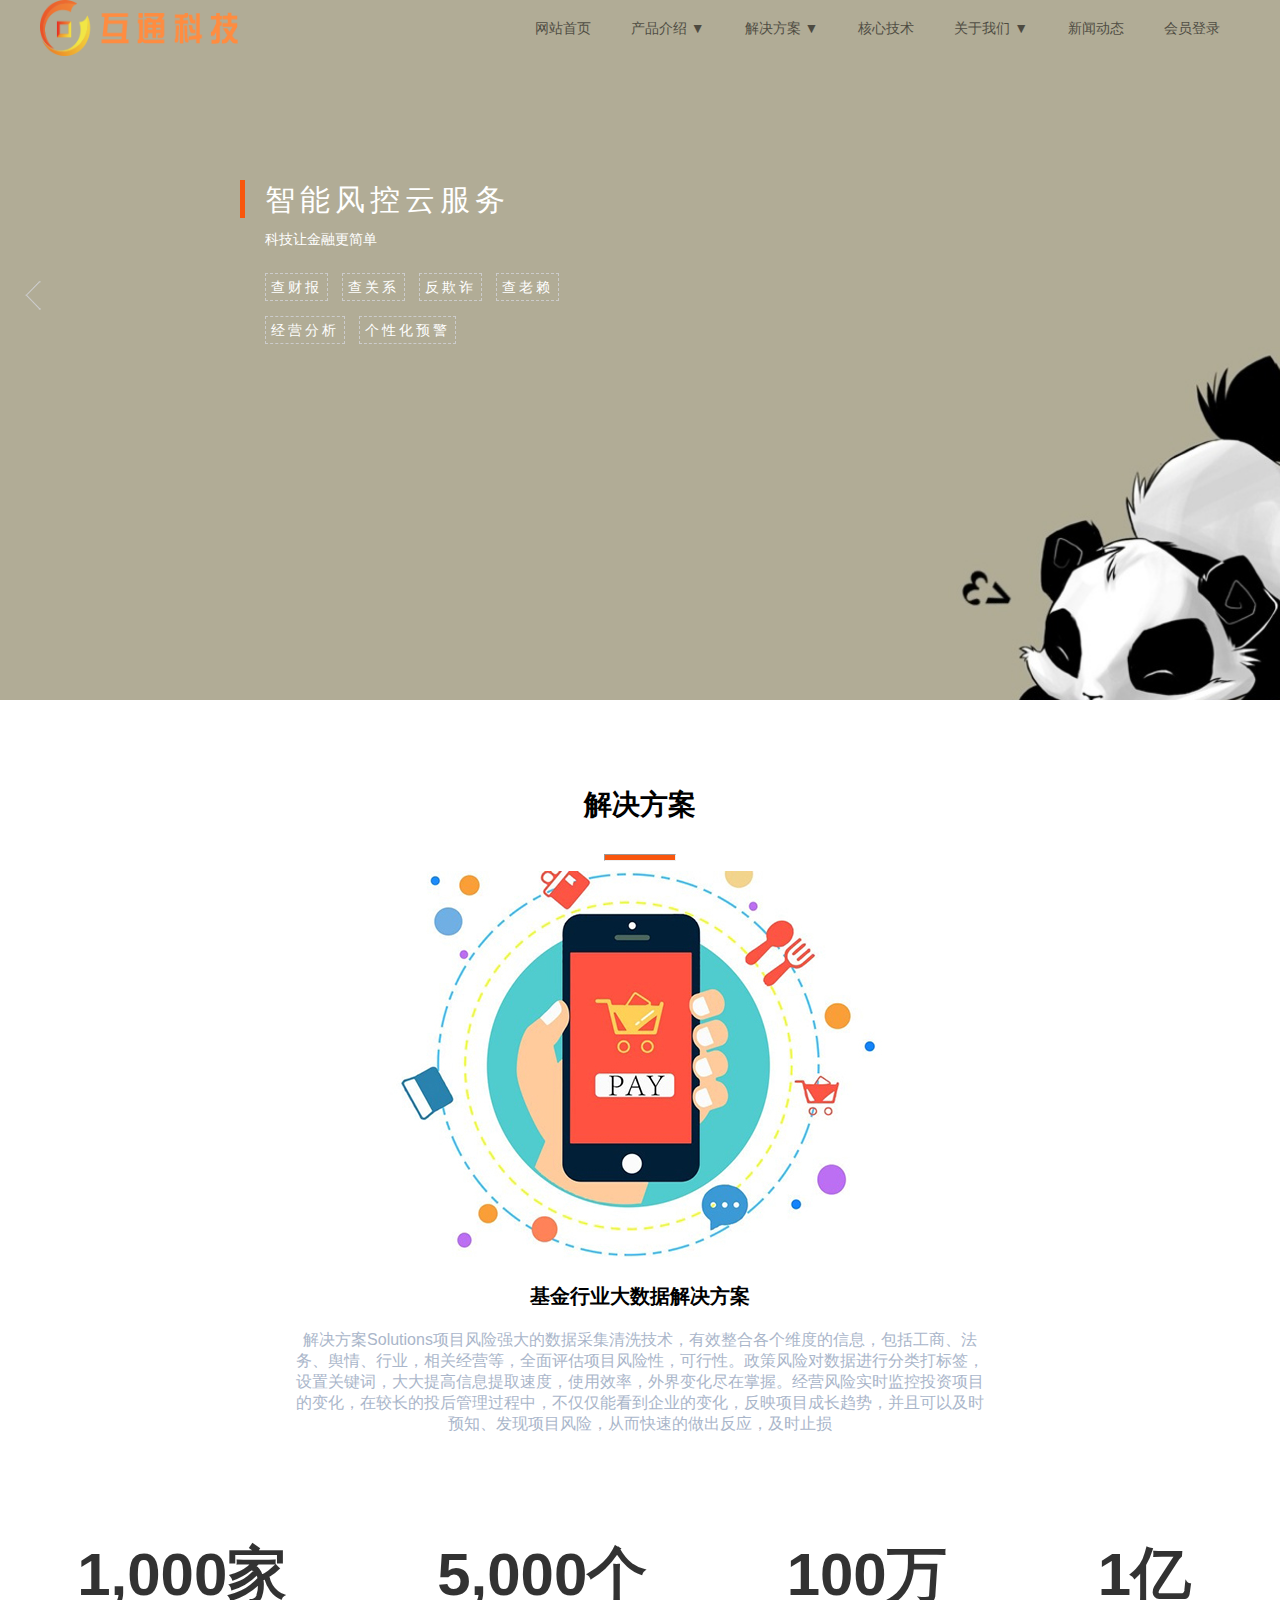
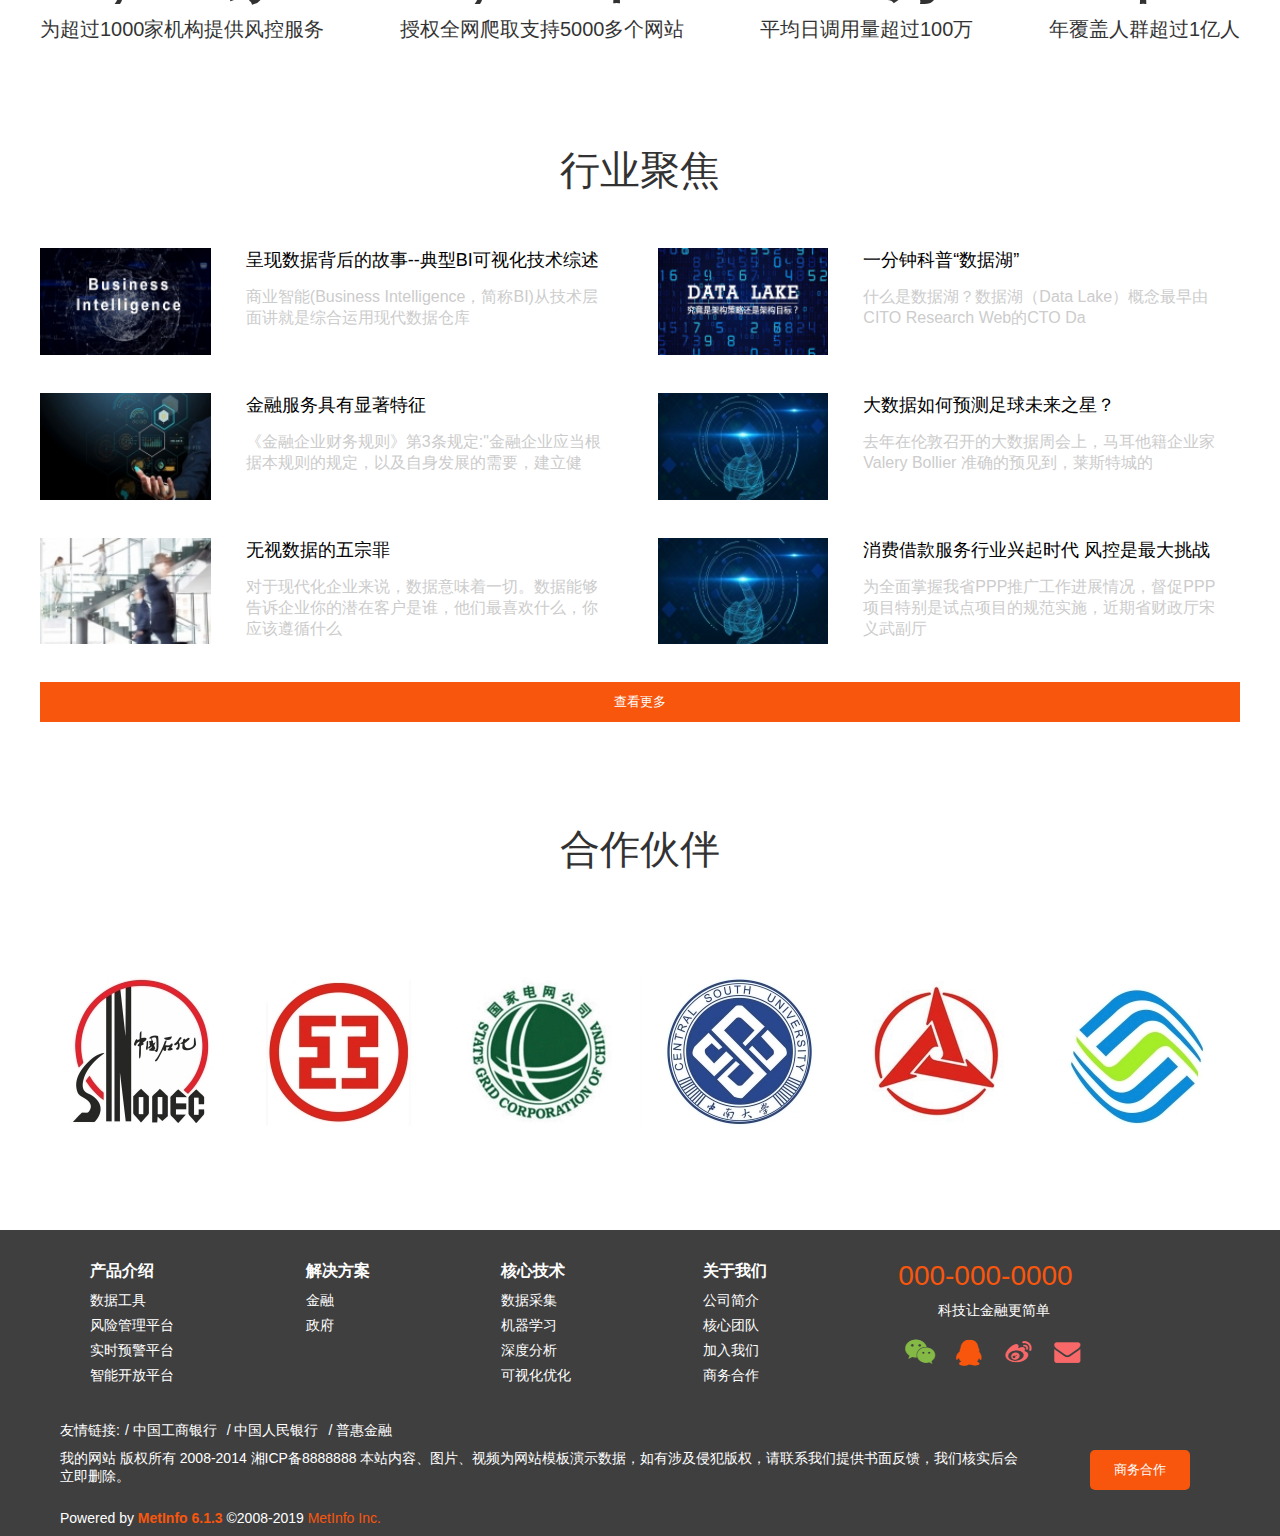
<file: index.html>
<!DOCTYPE html>
<html lang="en">
<head>
    <meta charset="UTF-8">
    <meta name="viewport" content="width=device-width, initial-scale=1.0">
    <meta http-equiv="X-UA-Compatible" content="ie=edge">
    <title>互通科技</title>
    <link rel="icon" href="./images/page_logo.png" type="images">
    <!-- <link rel="stylesheet" href="./css/style.css"> -->
    <link rel="stylesheet" href="./css/finance.css">
    <link rel="stylesheet" href="./css/index.css">
    <link rel="stylesheet" href="https://use.fontawesome.com/releases/v5.7.2/css/all.css" integrity="sha384-fnmOCqbTlWIlj8LyTjo7mOUStjsKC4pOpQbqyi7RrhN7udi9RwhKkMHpvLbHG9Sr" crossorigin="anonymous">
  
</head>
<body>
    <div class="headerbg">
        <div class="poster-main">
            <a href="javascript:;" id="prev"><img src="./images/left.png" alt="left.png"></a>
            <a href="javascript:;" id="next"><img src="./images/right.png" alt="right.png"></a>
            <ul>
                <li><img src="./images/banner_01.jpg" alt="banner_01.jpg"></li>
                <li><img src="./images/banner_02.jpg" alt="banner_02.jpg"></li>
                <li><img src="./images/banner_03.jpg" alt="banner_03.jpg"></li>
                <li><img src="./images/banner_04.jpg" alt="banner_04.jpg"></li>
                <li><img src="./images/banner_05.jpg" alt="banner_05.jpg"></li>
            </ul>
        </div>
    </div>
    <!-- <div id="left"><img src="./images/left.png" alt="left.png"></div>
    <div id="right"><img src="./images/right.png" alt="right.png"></div> -->
    <div id="shade"></div>
    <div class="usercenter">
        <div class="usercenter_01"><img src="./images/usercenter.jpg" alt="usercenter.jpg"></div>
        <div class="usercenter_02">
            <div id="turnoff"><img src="./images/turnoff.png" alt="/turnoff.png"></div>
            <form action="./user.html" method="GET">
                <img src="./images/logo.png" alt="logo.png">
                <h1>会员登录</h1>
                <p><input type="text" name="username" placeholder="请输入手机号/邮箱/互通账号" id="use"></p><small>用户名不能为空</small><small>用户名须在6-20个字符之间</small><small>用户名格式不对，须由字母开头</small>
                <p><input type="password" name="password" placeholder="请输入密码" id="pwd"><small>密码不能为空</small></p>
                <button type="submit">登录</button>
            </form>
        </div>
    </div>
    <div id="wrapper">
        <div class="header">
            <div class="logo"><img src="./images/logo.png" alt="logo.png"></div>
            <div class="nav">
                <ul class="nav_01">
                    <li class="sel"><a href="./index.html">网站首页</a></li>
                    <li class="sel">
                        <a href="./product.html">产品介绍</a>
                        <ul class="list_01">
                            <li><a href="#">数据工具</a></li>
                            <li><a href="#">风险管理平台</a></li>
                            <li><a href="#">实时预警平台</a></li>
                            <li><a href="#">智能开放平台</a></li>
                        </ul>                       
                    </li>
                    <li class="sel">
                        <a href="./solution.html">解决方案</a>
                        <ul class="list_02">
                            <li><a href="#">金融</a></li>
                            <li><a href="#">政府</a></li>
                        </ul>        
                    </li>
                    <li class="sel"><a href="./core.html">核心技术</a></li>
                    <li class="sel">
                        <a href="./aboutus.html">关于我们</a>
                        <ul class="list_01">
                            <li><a href="#">公司简介</a></li>
                            <li><a href="#">核心团队</a></li>
                            <li><a href="#">加入我们</a></li>
                            <li><a href="#">商务合作</a></li>
                        </ul>      
                    </li>
                    <li class="sel"><a href="./new.html">新闻动态</a></li>
                    <li id="userlogin" class="sel"><a href="#">会员登录</a></li>
                </ul>
            </div>
        </div>
        <div class="main">
            <div class="inner">
                <p class="inner_01"><span class="line">线条</span>智能风控云服务</p>
                <p class="inner_02">科技让金融更简单</p>
                <p class="inner_03">
                    <a href="#">查财报</a>
                    <a href="#">查关系</a>
                    <a href="#">反欺诈</a>
                    <a href="#">查老赖</a>
                </p>
                <p class="inner_04">
                    <a href="#">经营分析</a>
                    <a href="#">个性化预警</a> 
                </p>
            </div>
        </div>
        <div class="hot">
            <h1>解决方案</h1>
            <hr class="hot_hr">
            <img src="./images/pic_01.jpg" alt="/pic_01.jpg">
            <h4>基金行业大数据解决方案</h4>
            <p>解决方案Solutions项目风险强大的数据采集清洗技术，有效整合各个维度的信息，包括工商、法务、舆情、行业，相关经营等，全面评估项目风险性，可行性。政策风险对数据进行分类打标签，设置关键词，大大提高信息提取速度，使用效率，外界变化尽在掌握。经营风险实时监控投资项目的变化，在较长的投后管理过程中，不仅仅能看到企业的变化，反映项目成长趋势，并且可以及时预知、发现项目风险，从而快速的做出反应，及时止损</p>
        </div>
        <div class="data">
            <div>
                <h1>1,000家</h1>
                <p>为超过1000家机构提供风控服务</p>
            </div>

            <div>
                <h1>5,000个</h1>
                <p>授权全网爬取支持5000多个网站</p>
            </div>
            <div>
                <h1>100万</h1>
                <p>平均日调用量超过100万</p>
            </div>
            <div>
                <h1>1亿</h1>
                <p>年覆盖人群超过1亿人</p>
            </div>  
        </div>
        <div class="infor">
            <h2>行业聚焦</h2>
            <div class="infor_1">
                <div class="infor_01"><a href="#"><img src="./images/infor_01.png" alt="infor_01.png">
                </a></div>
                <div class="infor_02">
                    <h4><a href="#">呈现数据背后的故事--典型BI可视化技术综述</a></h4>
                    <p>商业智能(Business Intelligence，简称BI)从技术层面讲就是综合运用现代数据仓库</p>
                </div>
                <div class="infor_03"><a href="#"><img src="./images/infor_02.png" alt="infor_02.png">
                </a></div>
                <div class="infor_04">
                    <h4><a href="#">一分钟科普“数据湖”</a></h4>
                    <p> 什么是数据湖？数据湖（Data Lake）概念最早由CITO Research Web的CTO Da</p>
                </div>
                <div class="infor_05"><a href="#"><img src="./images/infor_03.png" alt="infor_03.png">
                </a></div>
                <div class="infor_06">
                    <h4><a href="#">金融服务具有显著特征</a></h4>
                    <p> 《金融企业财务规则》第3条规定:"金融企业应当根据本规则的规定，以及自身发展的需要，建立健</p>
                </div>
                <div class="infor_07"><a href="#"><img src="./images/infor_04.png" alt="infor_04.png">
                </a></div>
                <div class="infor_08">
                    <h4><a href="#">大数据如何预测足球未来之星？</a></h4>
                    <p>去年在伦敦召开的大数据周会上，马耳他籍企业家 Valery Bollier 准确的预见到，莱斯特城的</p>
                </div>
                <div class="infor_09"><a href="#"><img src="./images/infor_05.png" alt="infor_05.png">
                </a></div>
                <div class="infor_10">
                    <h4><a href="#">无视数据的五宗罪</a></h4>
                    <p>对于现代化企业来说，数据意味着一切。数据能够告诉企业你的潜在客户是谁，他们最喜欢什么，你应该遵循什么</p>
                </div>
                <div class="infor_11"><a href="#"><img src="./images/infor_06.png" alt="infor_06.png">
                </a></div>
                <div class="infor_12">
                    <h4><a href="#"> 消费借款服务行业兴起时代 风控是最大挑战 </a></h4>
                    <p>为全面掌握我省PPP推广工作进展情况，督促PPP项目特别是试点项目的规范实施，近期省财政厅宋义武副厅</p>
                </div>
            </div>
            <button class="btn">查看更多</button>
        </div>
        <div class="par">
            <h2>合作伙伴</h2>
            <div class="icon">
                <a href=""><img src="./images/icon_01.jpg" alt="icon_01.jpg"></a>
                <a href=""><img src="./images/icon_02.jpg" alt="icon_02.jpg"></a>
                <a href=""><img src="./images/icon_03.jpg" alt="icon_03.jpg"></a>
                <a href=""><img src="./images/icon_04.jpg" alt="icon_04.jpg"></a>
                <a href=""><img src="./images/icon_05.jpg" alt="icon_05.jpg"></a>
                <a href=""><img src="./images/icon_06.jpg" alt="icon_06.jpg"></a>
            </div>
        </div>
    </div>
    <footer>
        <div class="footer_cont">
            <div class="footer_cont01">
                <div class="footer_contbg">
                    <div>
                        <h3><a href="#">产品介绍</a></h3>
                        <ul>
                            <li><a href="#">数据工具</a></li>
                            <li><a href="#">风险管理平台</a></li>
                            <li><a href="#">实时预警平台</a></li>
                            <li><a href="#">智能开放平台</a></li>
                        </ul>
                    </div>
                    <div>
                        <h3><a href="#">解决方案</a></h3>
                        <ul>
                            <li><a href="#">金融</a></li>
                            <li><a href="#">政府</a></li>
                        </ul>
                    </div>
                    <div>
                        <h3><a href="#">核心技术</a></h3>
                        <ul>
                            <li><a href="#">数据采集</a></li>
                            <li><a href="#">机器学习</a></li>
                            <li><a href="#">深度分析</a></li>
                            <li><a href="#">可视化优化</a></li>
                        </ul>
                    </div>
                    <div>
                        <h3><a href="#">关于我们</a></h3>
                        <ul>
                            <li><a href="#">公司简介</a></li>
                            <li><a href="#">核心团队</a></li>
                            <li><a href="#">加入我们</a></li>
                            <li><a href="#">商务合作</a></li>
                        </ul>
                    </div>
                    <div class="cont05">
                        <p class="cont05_01">000-000-0000</p>
                        <p class="cont05_02">科技让金融更简单</p>
                        <p>
                            <a href="#"><img src="./images/wechat.png" alt="wechat.png"></a>
                            <a href="#"><img src="./images/qq.png" alt="qq.png"></a>
                            <a href="#"><img src="./images/sina.png" alt="sina.png"></a>
                            <a href="#"><img src="./images/email.png" alt="email.png"></a>
                        </p>
                    </div>
                </div>
            </div>
            <div class="footer_cont02">
                <div class="cont01">
                    <p>友情链接:<a href="#">/ 中国工商银行</a><a href="#">/ 中国人民银行</a><a href="#">/ 普惠金融</a>
                    </p>
                </div>
                <div class="cont02">
                    <div><p>我的网站 版权所有 2008-2014 湘ICP备8888888	本站内容、图片、视频为网站模板演示数据，如有涉及侵犯版权，请联系我们提供书面反馈，我们核实后会<br>立即删除。</p></div>
                    <div><button>商务合作</button></div>
                </div>
                <div class="cont03"><p>Powered by <span class="cont03_01">MetInfo 6.1.3</span> ©2008-2019  <span class="cont03_02">  MetInfo Inc.</span></p></div>
            </div>
        </div>
    </footer>
</body>
</html>
<script src="./js/finance.js"></script>
<!-- <script src="http://www.jq22.com/jquery/jquery-1.10.2.js"></script> -->
<!-- <script src="./js/Carousel.js"></script> -->
<script src="./js/index.js"></script>
<!-- <script>
$(".poster-main").Carousel("init");

$(".poster-main").Carousel({
"width":1349,		
"height":600,		
"posterWidth":1349,
"posterHeight":600,
"scale":0.7,		
"speed": 1500,	
"autoPlay":true,	
"delay":1000,	
"verticalAlign":"middle"	
});  
</script> -->
</file>
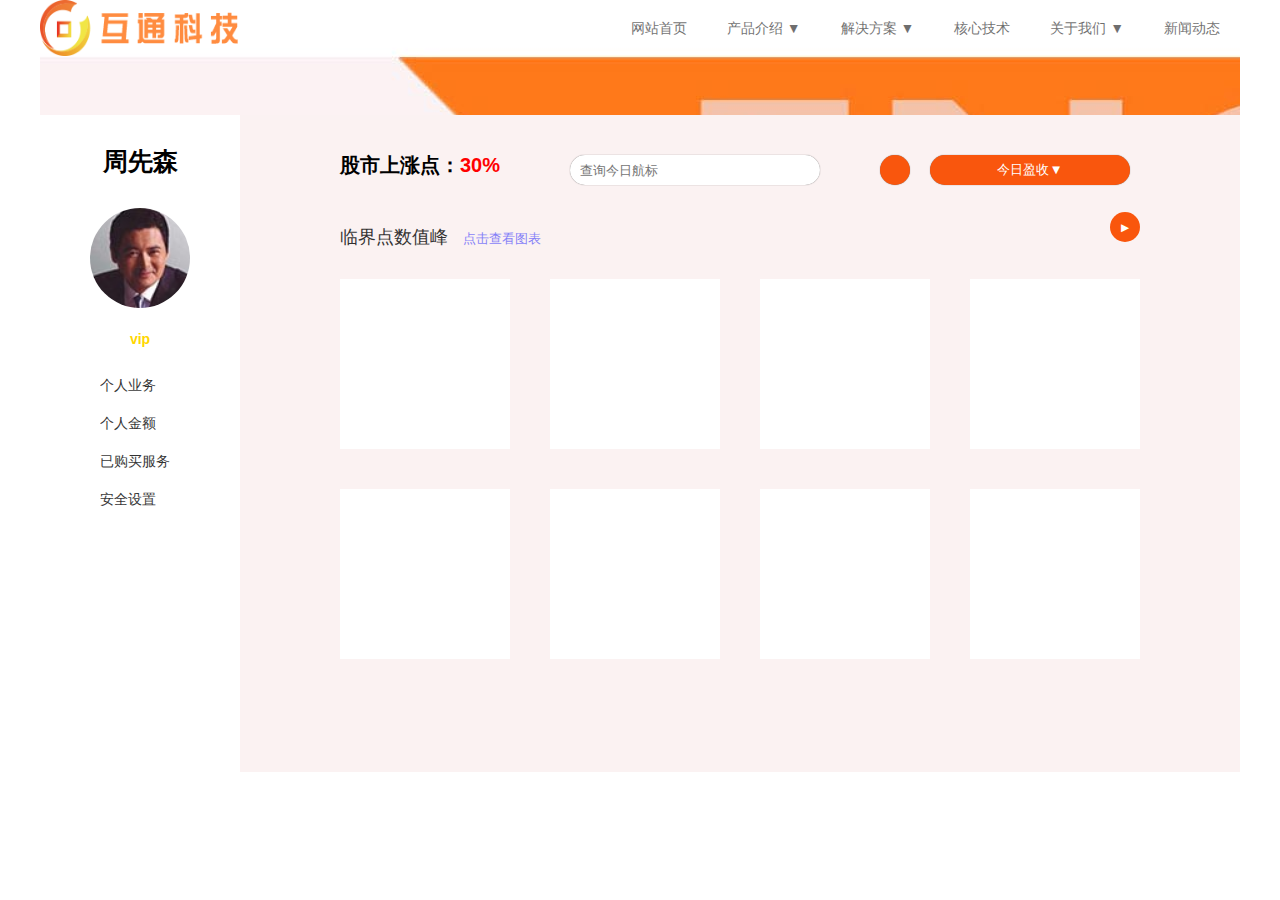
<file: user.html>
<!DOCTYPE html>
<html lang="en">

<head>
    <meta charset="UTF-8">
    <meta name="viewport" content="width=device-width, initial-scale=1.0">
    <meta http-equiv="X-UA-Compatible" content="ie=edge">
    <title>用户中心</title>
    <link rel="icon" href="./images/page_logo.png" type="images">
    <link rel="stylesheet" href="https://use.fontawesome.com/releases/v5.7.2/css/all.css" integrity="sha384-fnmOCqbTlWIlj8LyTjo7mOUStjsKC4pOpQbqyi7RrhN7udi9RwhKkMHpvLbHG9Sr"
        crossorigin="anonymous">
    <link rel="stylesheet" href="./css/finance.css">
    <link rel="stylesheet" href="./css/product.css">
    <link rel="stylesheet" href="./css/solution.css">
    <link rel="stylesheet" href="./css/core.css">
    <link rel="stylesheet" href="./css/aboutus.css">
    <link rel="stylesheet" href="./css/new.css">
    <link rel="stylesheet" href="./css/user.css">

</head>

<body>
    <div class="header">
        <div class="logo"><img src="./images/logo.png" alt="logo.png"></div>
        <div class="nav">
            <ul>
                <li><a href="./index.html">网站首页</a></li>
                <li>
                    <a href="./product.html">产品介绍</a>
                    <ul class="list_01">
                        <li><a href="#">数据工具</a></li>
                        <li><a href="#">风险管理平台</a></li>
                        <li><a href="#">实时预警平台</a></li>
                        <li><a href="#">智能开放平台</a></li>
                    </ul>
                </li>
                <li>
                    <a href="./solution.html">解决方案</a>
                    <ul class="list_02">
                        <li><a href="#">金融</a></li>
                        <li><a href="#">政府</a></li>
                    </ul>
                </li>
                <li><a href="./core.html">核心技术</a></li>
                <li>
                    <a href="./aboutus.html">关于我们</a>
                    <ul class="list_01">
                        <li><a href="#">公司简介</a></li>
                        <li><a href="#">核心团队</a></li>
                        <li><a href="#">加入我们</a></li>
                        <li><a href="#">商务合作</a></li>
                    </ul>
                </li>
                <li><a href="./new.html">新闻动态</a></li>
            </ul>
        </div>
    </div>
    <div id="wrapping">
        <div class="contecting">
            <div class="conte_01">
                <div>
                    <h3>周先森</h3>
                </div>
                <div><img src="./images/userlogin.jpg" alt="userlogin.jpg"></div>
                <div>
                    <h4>vip</h4>
                </div>
                <div>
                    <ul>
                        <li><span><i class="fab fa-amazon-pay"></i></span>个人业务</li>
                        <li><span><i class="fas fa-american-sign-language-interpreting"></i></span>个人金额</li>
                        <li><span><i class="fas fa-toolbox"></i>
                            </span>已购买服务</li>
                        <li><span><i class="fas fa-sliders-h"></i></span>安全设置</li>
                    </ul>
                </div>

            </div>
            <div class="conte_02">
                <div>
                    <div>
                        <h3>股市上涨点：<span>30%</span></h3>
                    </div>
                    <div><input type="text" placeholder=查询今日航标><button><i class="fas fa-search"></i></button></div>
                    <div><button><span>今日盈收</span></button></div>
                </div>
                <div>
                    <div>
                        <span>临界点数值峰 <a href="#">点击查看图表</a></span>
                    </div>
                    <div><button><span></span></button></div>
                </div>
                <div>
                    <div>
                        <i class="fas fa-atom"></i>
                        <span class="top"></span>
                        <span class="right"></span>
                        <span class="bottom"></span>
                        <span class="left"></span>
                    </div>
                    <div>
                        <i class="fab fa-adversal"></i>
                        <span class="top"></span>
                        <span class="right"></span>
                        <span class="bottom"></span>
                        <span class="left"></span>
                    </div>
                    <div>
                        <i class="fab fa-500px"></i>
                        <span class="top"></span>
                        <span class="right"></span>
                        <span class="bottom"></span>
                        <span class="left"></span>
                    </div>
                    <div>
                        <i class="fas fa-atom"></i>
                        <span class="top"></span>
                        <span class="right"></span>
                        <span class="bottom"></span>
                        <span class="left"></span>
                    </div>
                    <div>
                        <i class="fas fa-air-freshener"></i>
                        <span class="top"></span>
                        <span class="right"></span>
                        <span class="bottom"></span>
                        <span class="left"></span>
                    </div>
                    <div>
                        <i class="fab fa-angular"></i>
                        <span class="top"></span>
                        <span class="right"></span>
                        <span class="bottom"></span>
                        <span class="left"></span>
                    </div>
                    <div>
                        <i class="fab fa-alipay"></i>
                        <span class="top"></span>
                        <span class="right"></span>
                        <span class="bottom"></span>
                        <span class="left"></span>
                    </div>
                    <div>
                        <i class="fab fa-artstation"></i>
                        <span class="top"></span>
                        <span class="right"></span>
                        <span class="bottom"></span>
                        <span class="left"></span>
                    </div>
                </div>
            </div>
        </div>
    </div>
</body>

</html>
</file>
<file: css/style.css>
@charset "utf-8";

/* CSS Document */
/* body{
	margin: 0;
	height: 100vh;
	display: flex;
	align-items: center;
	justify-content: center;
	font-family: Helvetica Neue, Helvetica, Arial, sans-serif;
	background-color: rgba(43,43,43,1.00);
} */
ul{ list-style: none; }


.poster-main {
  position: relative;

}
.poster-main a, .poster-main img { 
  display: block; 
  width: 100%; 
  height: 100%;
}

.poster-main .poster-list {
  width: 1000px;
  height: 500px;
}

.poster-main .poster-list .poster-item {
  width: 1300px;
  height: 541px;
  position: absolute;
  left: 0;
  top: 0;
 
}

.poster-main .poster-btn {
  position: absolute;
  top: 0;
  cursor: pointer;
  filter: opacity(.5) brightness(1);
}
.poster-main .poster-btn:hover{ 
  filter: opacity(1) brightness(2); 
}

.poster-main .poster-prev-btn {
  position: relative;
  z-index: 99999;
  left: 0;
  background: url(../images/left.png) no-repeat center center;
}

.poster-main .poster-next-btn {
  right: 0;
  background: url(../images/right.png) no-repeat center center;
}
.poster-item-title{
	font-size: 18px;
	text-align: center;
	line-height: 48px;
	display: block;
}
</file>
<file: css/finance.css>
*{
    margin: 0;
    padding: 0;
}
body{
    font-size: 14px;
    font-family: "Segoe UI","Lucida Grande",Helvetica,Arial,"Microsoft YaHei",FreeSans,Arimo,"Droid Sans","wenquanyi micro hei","Hiragino Sans GB","Hiragino Sans GB W3",Roboto,Arial,sans-serif;
}
ol,ul{
    list-style-type: none;
}

a:link,a:visited{
    text-decoration: none;
    color: #000;
}
#wrapper{
    position: relative;
    max-width: 1200px;
    margin: 0 auto;
}
.headerbg{
    width: 1346px;
    height: 564px;
    position: absolute;
}
.headerbg img{
    width: 100%;
}
.headerbg #bg_02{
    display: none;
}
#left{
    position: absolute;
    z-index: 999;
    top:250px;
    left:30px;
    background-color: rgba(0, 0, 0, 0.3);
    border-radius: 100px;
}
#left:hover{
    animation: shake 0.82s cubic-bezier(.36, .07, .19, .97) both;
	transform: translate3d(0, 0, 0);
	backface-visibility: hidden;
    perspective: 1000px;
    background-color: #f9560d;
}

#right{
    position: absolute;
    z-index: 999;
    top:250px;
    right:30px;
    background-color: rgba(0, 0, 0, 0.3);
    border-radius: 100px;
}
#right:hover{
    animation: shake 0.82s cubic-bezier(.36, .07, .19, .97) both;
	transform: translate3d(0, 0, 0);
	backface-visibility: hidden;
    perspective: 1000px;
    background-color: #f9560d;
}
@keyframes shake {
	10%, 90% {
		transform: translate3d(-1px, 0, 0);
	}
	20%, 80% {
		transform: translate3d(2px, 0, 0);
	}
	30%, 50%, 70% {
		transform: translate3d(-4px, 0, 0);
	}
	40%, 60% {
		transform: translate3d(4px, 0, 0);
	}
}
.usercenter{
    position: fixed;
    background-color: #fff;
    width: 800px;
    height: 400px;
    left: 280px;
    top: 150px;
    z-index: 999999;
    display: flex;
    justify-content: space-between;
    flex-direction: row;
    align-items: center;
    display: none;   
}
.usercenter .usercenter_01,.usercenter .usercenter_02{
    width: 400px;
    height: 400px;
}
.usercenter .usercenter_02 form{
    width: 300px;
    margin: 30px auto;
}
.usercenter .usercenter_02 form img{
    width: 200px;
    margin: 0 auto;
}
.usercenter .usercenter_02 form h1{
    text-align: center;
    font-size: 28px;
    opacity: 0.7;
}
.usercenter .usercenter_02 form p{
    margin-top: 20px;
}
.usercenter .usercenter_02 form p input{
    width: 300px;
    height: 30px;
    padding: 5px;
    border-radius: 10px;
    box-shadow: 0 0px 1px rgba(0,0,0,0.6);
    border: none;
    outline: 0;
    
}
.usercenter .usercenter_02 form button{
    margin-top: 20px;
    width: 310px;
    height: 40px;
    padding: 5px;
    background-color: #f9560d;
    color: #fff;
    border-radius: 15px;
    border: none;
}
.usercenter .usercenter_02 form small{
    display: none;
    color: red;
    font-size: 9px;
    opacity: 0.6;
}
#shade{
    position: fixed;
    width: 100%;
    height: 100%;
    background-color: #000;
    opacity: 0.8;
    z-index: 10000;
    display: none;
}
#turnoff img{
    float: right;
    /* opacity: 0.7; */
}
.header{
    position: relative;
    z-index: 9999;
}
.header .logo{
    position: absolute;
}
.header .logo img{
    width: 202px;
    height: 56px;
}
.header .nav{
    position: relative;
    float: right;
    /* max-width: 570px; */
}
.header .nav ul li{
    float: left;
    padding: 20px;
    opacity: 0.7;
}

.header .nav ul li:nth-child(2) a::after,.header .nav ul li:nth-child(3) a::after,.header .nav ul li:nth-child(5) a::after{
    content:" \25BC";
}
.header .nav ul li:nth-child(2) ul li,
.header .nav ul li:nth-child(3) ul li,
.header .nav ul li:nth-child(5) ul li{
    float: none;
    padding: 15px;
    color: #fff;
    opacity: 1;
    /* background-color: #fff; */
}
.header .nav ul li:nth-child(2) ul{
    display: none;
    position: absolute;
    top:70px;
    right: 500px;
}
.header .nav ul li:nth-child(3) ul{
    display: none;
    position: absolute;
    top:70px;
    right: 390px;
}
.header .nav ul li:nth-child(5) ul{
    display: none;
    position: absolute;
    top:70px;
    right: 170px;
}
.header .nav ul li:nth-child(2) ul li a::after,.header .nav ul li:nth-child(3) ul li a::after,.header .nav ul li:nth-child(5) ul li a::after{
    content: none;
}
.header .nav ul li:nth-child(2) ul li,.header .nav ul li:nth-child(3) ul li,.header .nav ul li:nth-child(5) ul li{
    background-color: #fff;
    padding: 15px;
    width: 100px;
}
.header .nav ul li:nth-child(2) ul li a,.header .nav ul li:nth-child(3) ul li a,.header .nav ul li:nth-child(5) ul li a{
    color:rgba(0,0,0,0.8); 
}
.header .nav ul li:nth-child(2) ul li a:hover,.header .nav ul li:nth-child(3) ul li a:hover,.header .nav ul li:nth-child(5) ul li a:hover{
    color: #f9560d;
}
.header .nav ul li:nth-child(2) .list li a::after,.header .nav ul li:nth-child(3) .list li a::after,.header .nav ul li:nth-child(5) .list li a::after{ 
    content: none;
}
.header .nav ul li:nth-child(2) .list li:hover,.header .nav ul li:nth-child(3) .list li:hover,.header .nav ul li:nth-child(5) .list li:hover{
    border-bottom: none;
}
.header .nav ul li:nth-child(2):hover ul,.header .nav ul li:nth-child(3):hover ul,.header .nav ul li:nth-child(5):hover ul{
    display: block;
}
/* .header .nav ul li:hover{
    border-bottom: 3px solid #f9560d;
} */
.header .nav ul li a{
    font-size: 14px;
    /* font-weight: bold; */
    color: #000;
    opacity: 0.8;
}
.header .nav ul li a:hover{
    color: #f9560d;
}
.main{
    position: relative;
    top: 180px;
    left: 200px;
    max-width: 370px;
    height: 486px;
    z-index: 9999;
}
.main .inner p{
    color: #fff;
}

.main .inner .inner_03 a{
    color: #fff;
    transition: 1.5s;
}
/* .main .inner .inner_03 a:hover{
    transform: scale(1.3);
} */
.main .inner .inner_04 a{
    color: #fff;
    transition: 1.5s;
}
.main .inner .inner_01 .line{
    display: inline-block;
    width: 5px;
    height: 38px;    
    background-color: #f9560d;
    text-indent: -9999px;
    margin-right: 20px;
}
.main .inner .inner_01{
    font-size: 30px;
    margin-bottom: 10px;
    letter-spacing: 5px;
}
.main .inner .inner_02{
    margin-left: 25px;
    margin-bottom: 30px;
}
.main .inner .inner_03{
    margin-left: 25px;
}
.main .inner .inner_03 a{
    border: 1px dashed #ccc;
    margin-right: 10px;
    padding: 5px;
    letter-spacing: 3px;
}
.main .inner .inner_04{
    margin: 25px 0 0 25px;
}
.main .inner .inner_04 a{
    border: 1px dashed #ccc;
    margin-right: 10px;
    padding: 5px;
    letter-spacing: 3px;
}
.main .inner p a:hover{
    color: #f9560d;
    border: 1px dashed #f9560d;
    font-size: 18px;

}
.hot{
    max-width: 700px;
    margin: 300px auto 0;
}
.hot h1{
    text-align: center;
    margin-bottom: 30px;
}
.hot .hot_hr{
    width: 70px;
    height: 5px;
    background-color: #f9560d;
    margin: 0 auto 10px;
}
.hot h4{
    text-align: center;
    font-size: 20px;
    margin: 20px 0;
}
.hot h4:hover{
    color: #f9560d;
}

.hot p{
    color: #aab6ca;
    font-size: 16px;
    text-align: center;
}
.data{
    display: flex;
    justify-content: space-between;
    margin-top: 100px;
    opacity: 0.8;
}
.data div:hover{
    animation: shake 2s cubic-bezier(.36, .07, .19, .97) both;
	transform: translate3d(0, 0, 0);
	backface-visibility: hidden;
    perspective: 1000px;
}
@keyframes shake {
	10%, 90% {
		transform: translate3d(-1px, 0, 0);
	}
	20%, 80% {
		transform: translate3d(2px, 0, 0);
	}
	30%, 50%, 70% {
		transform: translate3d(-4px, 0, 0);
	}
	40%, 60% {
		transform: translate3d(4px, 0, 0);
	}
}
.data h1{
    font-size: 60px;
    text-align: center;
}
.data p{
    font-size: 20px;
}
.infor{
    margin-top: 100px;
}
.infor h2{
    font-weight: normal;
    text-align: center;
    margin-bottom: 50px;
    font-size: 40px;
    opacity: 0.8;
}
.infor .infor_1{
    display: grid;
    grid-template-columns: repeat(6, 1fr);
    grid-gap: 35px;
}
.infor .infor_1 .infor_01 a img,.infor .infor_1 .infor_03 a img,.infor .infor_1 .infor_05 a img,.infor .infor_1 .infor_07 a img,.infor .infor_1 .infor_09 a img,.infor .infor_1 .infor_11 a img{
        transition: 1s;
}
.infor .infor_1 .infor_01 a img:hover,.infor .infor_1 .infor_03 a img:hover,.infor .infor_1 .infor_05 a img:hover,.infor .infor_1 .infor_07 a img:hover,.infor .infor_1 .infor_09 a img:hover,.infor .infor_1 .infor_11 a img:hover{
    transform: rotateZ(360deg);  
}
.infor_1 .infor_01{
    grid-column: 1;
    grid-row: 1;
}
.infor_1 .infor_01 a img{
    width: 100%;
}
.infor_1 .infor_02{
    grid-column: 2/4;
    grid-row: 1;
    margin-right: 20px;
}
.infor_1 .infor_02 h4{
    font-weight: normal;
    font-size: 18px;
    margin-bottom: 15px;
}
.infor_1 .infor_02 h4 a:hover{
    color: #f9560d;
}
.infor_1 .infor_02 p{
    color: #ccc;
    font-size: 16px;
}
.infor_1 .infor_03{
    grid-column: 4/5;
    grid-row: 1;
}
.infor_1 .infor_03 a img{
    width: 100%;
}
.infor_1 .infor_04{
    grid-column: 5/7;
    grid-row: 1;
    margin-right: 20px;
}
.infor_1 .infor_04 h4{
    font-weight: normal;
    font-size: 18px;
    margin-bottom: 15px;
}
.infor_1 .infor_04 h4 a:hover{
    color: #f9560d;
}
.infor_1 .infor_04 p{
    color: #ccc;
    font-size: 16px;
}
.infor_1 .infor_05{
    grid-column: 1;
    grid-row: 2;
}
.infor_1 .infor_05 a img{
    width: 100%;
}
.infor_1 .infor_06{
    grid-column: 2/4;
    grid-row: 2;
    margin-right: 20px;
}
.infor_1 .infor_06 h4{
    font-weight: normal;
    font-size: 18px;
    margin-bottom: 15px;
}
.infor_1 .infor_06 h4 a:hover{
    color: #f9560d;
}
.infor_1 .infor_06 p{
    color: #ccc;
    font-size: 16px;
}
.infor_1 .infor_07{
    grid-column: 4/5;
    grid-row: 2;
}
.infor_1 .infor_07 a img{
    width: 100%;
}
.infor_1 .infor_08{
    grid-column: 5/7;
    grid-row: 2;
    margin-right: 20px;
}
.infor_1 .infor_08 h4{
    font-weight: normal;
    font-size: 18px;
    margin-bottom: 15px;
}
.infor_1 .infor_08 h4 a:hover{
    color: #f9560d;
}
.infor_1 .infor_08 p{
    color: #ccc;
    font-size: 16px;
}
.infor_1 .infor_09{
    grid-column: 1;
    grid-row: 3;
}
.infor_1 .infor_09 a img{
    width: 100%;
}
.infor_1 .infor_10{
    grid-column: 2/4;
    grid-row: 3;
    margin-right: 20px;
}
.infor_1 .infor_10 h4{
    font-weight: normal;
    font-size: 18px;
    margin-bottom: 15px;
}
.infor_1 .infor_10 h4 a:hover{
    color: #f9560d;
}
.infor_1 .infor_10 p{
    color: #ccc;
    font-size: 16px;
}
.infor_1 .infor_11{
    grid-column: 4/5;
    grid-row: 3;
}
.infor_1 .infor_11 a img{
    width: 100%;
}
.infor_1 .infor_12{
    grid-column: 5/7;
    grid-row: 3;
    margin-right: 20px;
}
.infor_1 .infor_12 h4{
    font-weight: normal;
    font-size: 18px;
    margin-bottom: 15px;
}
.infor_1 .infor_12 h4 a:hover{
    color: #f9560d;
}
.infor_1 .infor_12 p{
    color: #ccc;
    font-size: 16px;
}
.infor .btn{
    margin-top: 35px;
    width: 1200px;
    height: 40px;
    background-color: #f9560d;
    color: #fff;
    border: none;
}
.par{
    margin-top: 100px;
}
.par h2{
    font-weight: normal;
    text-align: center;
    margin-bottom: 100px;
    font-size: 40px;
    opacity: 0.8;
}
.par .icon{
    display: flex;
    justify-content: space-between;
}
.par .icon a img{
    transition: 1s;
}
.par .icon a img:hover{
    transform: scale(1.3);
}
footer{
    margin-top: 100px;
    background-color: #3f3f3f;
}
footer .footer_cont{
    width: 1200px;
    margin: 0 auto;
}
.footer_cont .footer_cont01 .footer_contbg{
    width: 1100px;
    margin: 0 auto;
    display: flex;
    justify-content: space-between;
    padding-top: 30px;
}
.footer_cont .footer_cont01 .footer_contbg h3{
    margin-bottom: 10px;
}
.footer_cont .footer_cont01 .footer_contbg div  h3 a:hover{
    color: #f9560d;
}
.footer_cont .footer_cont01 .footer_contbg div ul li a:hover{
    color: #f9560d;
}
.footer_cont .footer_cont01 .footer_contbg ul li{
    margin-bottom: 7px;
}
.footer_cont .footer_cont01 div h3 a{
    color: #fff;
}
.footer_cont .footer_cont01 div ul li a{
    color: #fff;
}
.footer_cont .footer_cont01 .footer_contbg .cont05 p{
    margin-bottom: 10px;
}
.footer_cont .footer_cont01 .footer_contbg .cont05{
    margin-right: 100px;
}
.footer_cont .footer_cont01 .footer_contbg .cont05 .cont05_01{
    font-size: 28px;
    color: #f9560d;
    /* font-weight: bold; */
}
.footer_cont .footer_cont01 .footer_contbg .cont05 .cont05_02{
    color: #fff;
    text-align: center;
}
.footer_cont .footer_cont02{
    margin: 30px 0 0 20px;

}
.footer_cont .footer_cont02 div{
    padding-bottom: 10px;
}
.footer_cont .footer_cont02 .cont01 p{
    color: #fff;
}
.footer_cont .footer_cont02 .cont01 p a{
    color: #fff;
    padding: 0 5px;
}
.footer_cont .footer_cont02 .cont01 p a:hover{
    color: #f9560d;
}
.footer_cont .footer_cont02 .cont02{
    display: flex;
    justify-content: space-between;
}
.footer_cont .footer_cont02 .cont02 p{
    color: #fff;
}
.footer_cont .footer_cont02 .cont02 button{
    background-color: #f9560d;
    color: #fff;
    width: 100px;
    height: 40px;
    padding: 10px;
    border: none;
    border-radius: 5px;
    margin-right: 50px;
}
.footer_cont .footer_cont02 .cont03 p{
    color: #fff;
}
.footer_cont .footer_cont02 .cont03 p .cont03_01{
    color: #f9560d;
    font-weight: bolder;
}
.footer_cont .footer_cont02 .cont03 p .cont03_02{
    color: #f9560d;
}
</file>
<file: css/index.css>
ul,a{
    margin: 0;
    padding: 0;
    text-decoration: none;
    list-style-type: none;
}
.headerbg .poster-main{
    width: 1349px;
    height: 700px;
    position: relative;
    overflow: hidden;
}
#prev,#next{
    position: absolute;
    top: 40%;
    z-index: 10;
}
#prev{
    left: 20px;
}
#next{
    right: 20px;
}
#prev:hover,#next:hover{
    background-color: #f9560d;
    border-radius: 100px;
    animation: shake 2s cubic-bezier(.36, .07, .19, .97) both;
	transform: translate3d(0, 0, 0);
	backface-visibility: hidden;
    perspective: 1000px;
}
@keyframes shake {
	10%, 90% {
		transform: translate3d(-1px, 0, 0);
	}
	20%, 80% {
		transform: translate3d(2px, 0, 0);
	}
	30%, 50%, 70% {
		transform: translate3d(-4px, 0, 0);
	}
	40%, 60% {
		transform: translate3d(4px, 0, 0);
	}
}
.headerbg .poster-main ul{
    position: absolute;
    width: 6745px;
    top: 0;
    left: 0;
}
.headerbg .poster-main ul li {
    float: left;
    width: 1349px;
    height: 700px;
}
</file>
<file: css/product.css>
h1,h2,h3,h4{
    font-weight: normal;
}
.header{
    max-width: 1200px;
    margin: 0 auto;
}
.header .nav ul li{
    padding: 20px;
}
.header .nav ul li a{
    color: black;
}
.header .nav ul li:nth-child(2) ul{
    display: none;
    position: absolute;
    top:70px;
    right: 440px;
}
.header .nav ul li:nth-child(3) ul{
    display: none;
    position: absolute;
    top:70px;
    right: 330px;
}
.header .nav ul li:nth-child(5) ul{
    display: none;
    position: absolute;
    top:70px;
    right: 110px;
}
.probanner img{
    width: 100%;
}
.tool{
    background-image: url(../images/pro_bg01.png);
    background-size: cover;
    background-position: center;
    background-repeat: no-repeat;
    padding: 30px 0px;
    
}
.tool .contain{
    width: 1100px;
    margin: 0 auto;
    background-color: rgba(0, 0, 0, 0.08);
    margin-top: 30px;
    padding: 50px;
}
.tool .contain h3{
    margin-bottom: 15px;
    font-size: 25px;
    
}
.tool .contain hr{
    display: inline-block;
    width: 100px;
    height: 1px;
    background-color: #f9560d;
    border: none;
    margin-bottom: 10px;
}
.tool .contain hr:hover{
    width: 25%;
}
.tool .contain .cont_3{
    width: 50%;
    height: 106px;
    line-height: 2;
    margin-bottom: 40px;;
}
.tool .contain a{
    display: inline-block;
    border: 1px solid #000;
    padding: 10px 0;
    text-align: center;
    width: 160px;
}
.tool .contain a:hover{
    background-color: #f9560d;
    color: #fff;
    border: none;
}
.riskmana{
    background-image: url(../images/pro_bg02.png);
    background-size: cover;
    background-position: center;
    background-repeat: no-repeat;
    padding: 30px 0px;   
}
.riskmana .contain_01{
    width: 1100px;
    margin: 0 auto;
    background-color: rgba(0, 0, 0, 0.08);
    margin-top: 30px;
    padding: 50px;
}
.riskmana .contain_01 .wrapper{
    width: 50%;
    margin: 0 auto;
}
.riskmana .contain_01 .wrapper h3{
    margin-bottom: 15px;
    font-size: 25px;
    text-align: center;
    
}
.riskmana .contain_01 .wrapper hr{
    display: inline-block;
    width: 100px;
    height: 1px;
    background-color: #f9560d;
    border: none;
    margin-bottom: 10px;
    margin-left: 220px;

}
.riskmana .contain_01 .wrapper p{
    line-height: 2;
    margin-bottom: 40px;;
    text-align: center;
}
.riskmana .contain_01 .wrapper a{
    display: inline-block;
    border: 1px solid #000;
    padding: 10px 0;
    text-align: center;
    width: 160px;
    margin-left: 190px;
}
.riskmana .contain_01 .wrapper a:hover{
    background-color: #f9560d;
    color: #fff;
    border: none;
}
.warn{
    background-image: url(../images/pro_bg03.png);
    background-size: cover;
    background-position: center;
    background-repeat: no-repeat;
    padding: 30px 0px;   
}
.warn .contain_02{
    width: 1100px;
    margin: 0 auto;
    background-color: rgba(0, 0, 0, 0.08);
    margin-top: 30px;
    padding: 50px;
}
.warn .contain_02 .wrapper_02{
    margin-left: 600px;
}
.warn .contain_02 .wrapper_02 .cont_4{
    /* width: 50%; */
    line-height: 2;
    margin-bottom: 40px;;
    text-align: right;
}
.warn .contain_02 .wrapper_02 hr{
    display: inline-block;
    width: 100px;
    height: 1px;
    background-color: #f9560d;
    border: none;
    margin-bottom: 10px;
    margin-left: 400px;
}
.warn .contain_02 .wrapper_02 a{
    display: inline-block;
    border: 1px solid #000;
    padding: 10px 0;
    text-align: center;
    width: 160px;
    margin-left: 350px;
}
.warn .contain_02 .wrapper_02 a:hover{
    background-color: #f9560d;
    color: #fff;
    border: none;
}
.warn .contain_02 .wrapper_02 h3{
    margin-bottom: 15px;
    font-size: 25px;
    margin-left: 350px;
}
.open{
    background-image: url(../images/pro_bg04.png);
    background-size: cover;
    background-position: center;
    background-repeat: no-repeat;
    padding: 30px 0px; 
}
</file>
<file: css/solution.css>
.infm .infm_01{
    max-width: 1150px;
    margin: 20px auto 0;
    display: grid;
    grid-template-columns: repeat(4,1fr);
    grid-gap: 30px;
    
}
.infm .infm_01 div{
    /* border: 1px solid #ccc; */
    
}
.infm .infm_01 div:hover{
    box-shadow: 5px 5px 1px rgba(0,0,0,.05);
}
/* .infm .infm_01 div .light{
    position: absolute;
}
.infm .infm_01 div .light img{
    width: 100%;
} */
/* .infm .infm_01 div .dark{
    width: 100%;
    height: 0;
    background-color:rgba(0,0,0,.5);
    transition: height 1s linear 0.5s;
    overflow: hidden;
    position: relative;
    top: 0;
} */
/* .infm .infm_01 div .dark p{
    text-align: center;
    margin-top: 83px;
    color: #fff;
} */
/* .infm .infm_01 div:hover .dark{
    height: 169px;
    display: block;
} */
/* .infm .infm_01 div:hover .light h3{
    display: none;
} */
.infm .infm_01 div h3{
    text-align: center;
    font-size: 16px;
    opacity: 0.8;
}
.infm .selec{
    max-width: 1150px;
    margin: 0 auto;
}
.infm .selec .select{
    max-width: 200px;
    margin: 50px auto 0;
}
.infm .selec .select a{
    box-shadow: 0 1px 1px rgba(0,0,0,.05);
    padding: 10px;
}
footer{
    margin-top: 30px;
   
}
</file>
<file: css/core.css>
.dataacqu{
    max-width: 1200px;
    margin: 0 auto;
    display: flex;
    justify-content: space-between;
}
.dataacqu .data_01{
    max-width: 372px;
    padding-top: 150px;
}
.dataacqu .data_01 h1{
    margin-bottom: 15px;
    opacity: 0.8;
    font-size: 35px;
}
.dataacqu .data_01 p{
    color: #ccc;
    line-height: 1.5;
}
.dataacqu .data_02 img{
    margin-right: 150px;
}
.dataacqu .data_03{
    margin-left: 100px;
}
.acqu{
    margin-top: 100px;
}
</file>
<file: css/aboutus.css>
.wrap{
    max-width: 1200px;
    margin: 0 auto;
    display: flex;
    justify-content: space-between;
    flex-direction: column;
    align-items: center;
}
.wrap .wrap_01{
    padding-top: 30px;
}
.wrap .wrap_01 .wrap_1{
    margin-bottom: 50px;
    text-align: center;
    font-size: 18px;
    opacity: 0.7;
}
.wrap .wrap_01 .wrap_2{
    line-height: 2;
    text-align: center;
    font-size: 16px;
    margin-bottom: 15px;
    opacity: 0.7;
}
.wrap .wrap_01 hr{
    display: inline-block;
    width: 1200px;
    border: 1px solid #e4eaec;
    /* box-shadow: 0 1px 1px rgba(0,0,0,.05); */
}
.wrap .wrap_01 img{
   padding-left: 300px;
}
.img{
    margin-right: 300px;
}
</file>
<file: css/new.css>
.list_content{
    max-width: 1200px;
    margin: 0 auto;
    display: flex;
    justify-content: space-between;
    flex-direction: column;
    align-items: center;
    padding-top: 10px;
}
.list_content .wrapp{
    display: grid;
    grid-template-columns: repeat(4,1fr);
    grid-gap: 20px;
    border-bottom: 1px solid  rgba(0, 0, 0, 0.4);
    margin-top: 40px;
}
.list_content .wrapp div img{
    width: 100%;
}
.list_content .wrapp div:nth-child(1){
    grid-column: 1;
    grid-row: 1;
}
.list_content .wrapp div:nth-child(2){
    grid-column: 2/4;
    grid-row: 1;
}
.list_content .wrapp div:nth-child(3){
    grid-column: 4/5;
    grid-row: 1;
}
.list_content .wrapp>div{
    padding: 0 0 40px 15px;
} 
.list_content .wrapp div:nth-child(2) h1{
    font-weight: normal;
    font-size: 20px;
    margin-bottom: 15px;
    opacity: 0.7;
}
.list_content .wrapp div:nth-child(2) .con_01{
    font-size: 14px;
    color: #ccc;
    margin-bottom: 10px;
}
.list_content .wrapp div:nth-child(2) .con_02{
    font-size: 14px;
    color: #ccc;
   padding-top: 15px;
}
.list_content .wrapp div:nth-child(2) .con_02 span{
    font-size: 25px;
    margin-right: 10px;
}
.list_content .wrapp div:nth-child(3) a{
    display: inline-block;
    width: 150px;
    margin: 60px 0 0 10px;
    text-align: center;
    padding: 10px 0;
    color: #ccc;
    border: 1px solid #ccc;
    border-radius: 5px;
}
.list_content .wrapp div:nth-child(3) a:hover{
    animation: shake 0.82s cubic-bezier(.36, .07, .19, .97) both;
	transform: translate3d(0, 0, 0);
	backface-visibility: hidden;
    perspective: 1000px;
    background-color: #f9560d;
    color: #fff;
}
@keyframes shake {
	10%, 90% {
		transform: translate3d(-1px, 0, 0);
	}
	20%, 80% {
		transform: translate3d(2px, 0, 0);
	}
	30%, 50%, 70% {
		transform: translate3d(-4px, 0, 0);
	}
	40%, 60% {
		transform: translate3d(4px, 0, 0);
	}
}

.selec{
    max-width: 1150px;
    margin: 0 auto;
}
.selec .select{
    max-width: 200px;
    margin: 50px auto 0;
}
.selec .select a{
    box-shadow: 0 1px 1px rgba(0,0,0,.05);
    padding: 10px;
}
</file>
<file: css/user.css>
*{
    box-sizing: border-box;
    -webkit-box-sizing: border-box;
}
.header .logo,.header .nav{
    z-index: 1000;
}
#wrapping{
    background-image: url(../images/userbg2.jpg);
    background-repeat: no-repeat;
    position: relative;
    height: 717px;
    width: 1200px;
    margin: 0 auto;
}
#wrapping .contecting{
    width: 1200px;
    height: 657px;
    margin: 0 auto;
    background-color: #f3ebeb;
    position: relative;
    top: 57px;
    display: flex;
    justify-content: space-between;
    flex-direction: row;
    align-items: center;
}
#wrapping .contecting .conte_01{
    width: 200px;
    height: 657px;
    background-color: #fff;

}
#wrapping .contecting .conte_02{
    width: 1000px;
    height: 657px;
    background-color: #fbf2f2;   
}
.conte_01 div:nth-child(1){
    width: 100px;
    margin: 30px auto;
}
.conte_01 div:nth-child(1) h3{
   text-align: center;
   font-size: 25px;
   font-weight: bold;

}
.conte_01 div:nth-child(2){
    width: 100px;
    margin: 20px auto; 
 }
.conte_01 div:nth-child(2) img{
     width: 100%;
     border-radius: 100%;
}
.conte_01 div:nth-child(3){
    width: 100px;
    margin: 0 auto;
  
}
.conte_01 div:nth-child(3) h4{
    text-align: center;
    color: gold;
    font-weight: bold;
 }
 .conte_01 div:nth-child(4){
     width: 100px;
     margin: 30px auto;
 }
 .conte_01 div:nth-child(4) ul li{
     margin-bottom: 20px;
     opacity: 0.8;
 }
 .conte_01 div:nth-child(4) ul li span{
     margin-right: 10px;
 }
.conte_02 div:nth-child(1){
    display: flex;
    justify-content: space-between;
    flex-direction: row;
    align-items: center;
    width: 800px;
    margin: 30px auto 0;
}
.conte_02 div:nth-child(1) div:nth-child(1){
    width: 200px;
    margin: 0 20px 0 0;
}
.conte_02 div:nth-child(1) div:nth-child(1) h3{
    font-weight: bold;
    font-size: 20px;
}
.conte_02 div:nth-child(1) div:nth-child(1) h3 span{
    color:red;
}
.conte_02 div:nth-child(1) div:nth-child(2){
    width: 340px;
}
.conte_02 div:nth-child(1) div:nth-child(2) input{
    width: 250px;
    height: 30px;
    outline: 0;
    border: none;
    box-shadow: 0 0px 1px rgba(0,0,0,0.6);
    border-radius: 30px;
    margin-right: 0px;
    padding-left: 10px;
}
.conte_02 div:nth-child(1) div:nth-child(2) button{
    width: 30px;
    height: 30px;
    border: none;
    box-shadow: 0 0px 1px rgba(0,0,0,0.6);
    border-radius: 30px;
    background-color: #f9560d;
    margin-left: 0;
}
.conte_02 div:nth-child(1) div:nth-child(2) button i{
    color: #fff;
}
.conte_02 div:nth-child(1) div:nth-child(3){
    width: 200px;
    margin-top: 10px;
}
.conte_02 div:nth-child(1) div:nth-child(3) button{
    width: 200px;
    height: 30px;
    border: none;
    box-shadow: 0 0px 1px rgba(0,0,0,0.6);
    border-radius: 30px;
    background-color: #f9560d;
    color: #fff;
}
.conte_02 div:nth-child(1) div:nth-child(3) button span::after{
    content: "\25BC";
}
.conte_02 div:nth-child(2){
    display: flex;
    justify-content: space-between;
    flex-direction: row;
    align-items: center;
    width: 800px;
    margin: 10px auto 0;
}
.conte_02 div:nth-child(2) div:nth-child(1) span{
    font-size: 18px;
    opacity: 0.8;
}
.conte_02 div:nth-child(2) div:nth-child(1) span a{
    font-size: 13px;
    color: blue;
    opacity: 0.6;
    margin-left: 10px;
}
.conte_02 div:nth-child(2) div:nth-child(2){
    width: 30px;

}
.conte_02 div:nth-child(2) div:nth-child(2) button{
    width: 30px;
    height: 30px;
    border: none;
    border-radius: 100px;
    background-color: #f9560d;
    float: right;

}
.conte_02 div:nth-child(2) div:nth-child(2) button span::after{
    content: "\25BA";
    color: #fff;
}
.conte_02 div:nth-child(3){
    display: grid;
    grid-template-columns: repeat(4,1fr);
    grid-gap: 40px;
    width: 800px;
    margin: 30px auto 0;
}
.conte_02 div:nth-child(3) div{
    width: 170px;
    height: 170px;
    background-color: #fff;
    margin: 0;
    padding: 50px;
}

.conte_02 div:nth-child(3) div i{
    font-size: 80px;
    opacity: 0.7;
    transition: 1s;
}
.conte_02 div:nth-child(3) div:hover{
    box-shadow: 0 5px 5px rgba(204,204,204,1);
    transition: 1s;
}
.conte_02 div:nth-child(3) div:hover i{
    color: #f9560d;
    transform: scale(1.3);
}
.conte_02 div:nth-child(3) div{
    position: relative;
}
.conte_02 div:nth-child(3) div .top{
    display: inline-block;
    position: absolute;
    left: -1px;
    top: -2px;
    width: 0px;
    height: 2px;
    background: #f9560d;
    transition: 1s;
    /* box-shadow: 0 1px 1px rgba(0,0,0,0.08); */
    opacity: 0.6;
}
.conte_02 div:nth-child(3) div .right{
    display: inline-block;
    position: absolute;
    right: -1px;
    bottom: 0;
    width: 2px;
    height: 0px;
    background: #f9560d;
    transition: 1s;
    opacity: 0.6;
}
.conte_02 div:nth-child(3) div .bottom{
    display: inline-block;
    position: absolute;
    bottom: -1px;
    right: -1px;
    width: 0px;
    height: 2px;
    background: #f9560d;
    transition: 1s;
    opacity: 0.6;
}
.conte_02 div:nth-child(3) div .left{
    display: inline-block;
    position: absolute;
    left: -1px;
    top: 0;
    width: 2px;
    height: 0px;
    background: #f9560d;
    transition: 1s;
    opacity: 0.6;
}
.conte_02 div:nth-child(3) div:hover .top,
.conte_02 div:nth-child(3) div:hover .bottom {
    width: 101%;
    transition: 2s;
}

.conte_02 div:nth-child(3) div:hover .right,
.conte_02 div:nth-child(3) div:hover .left {
    height: 100%;
    transition: 2s;
}
</file>
